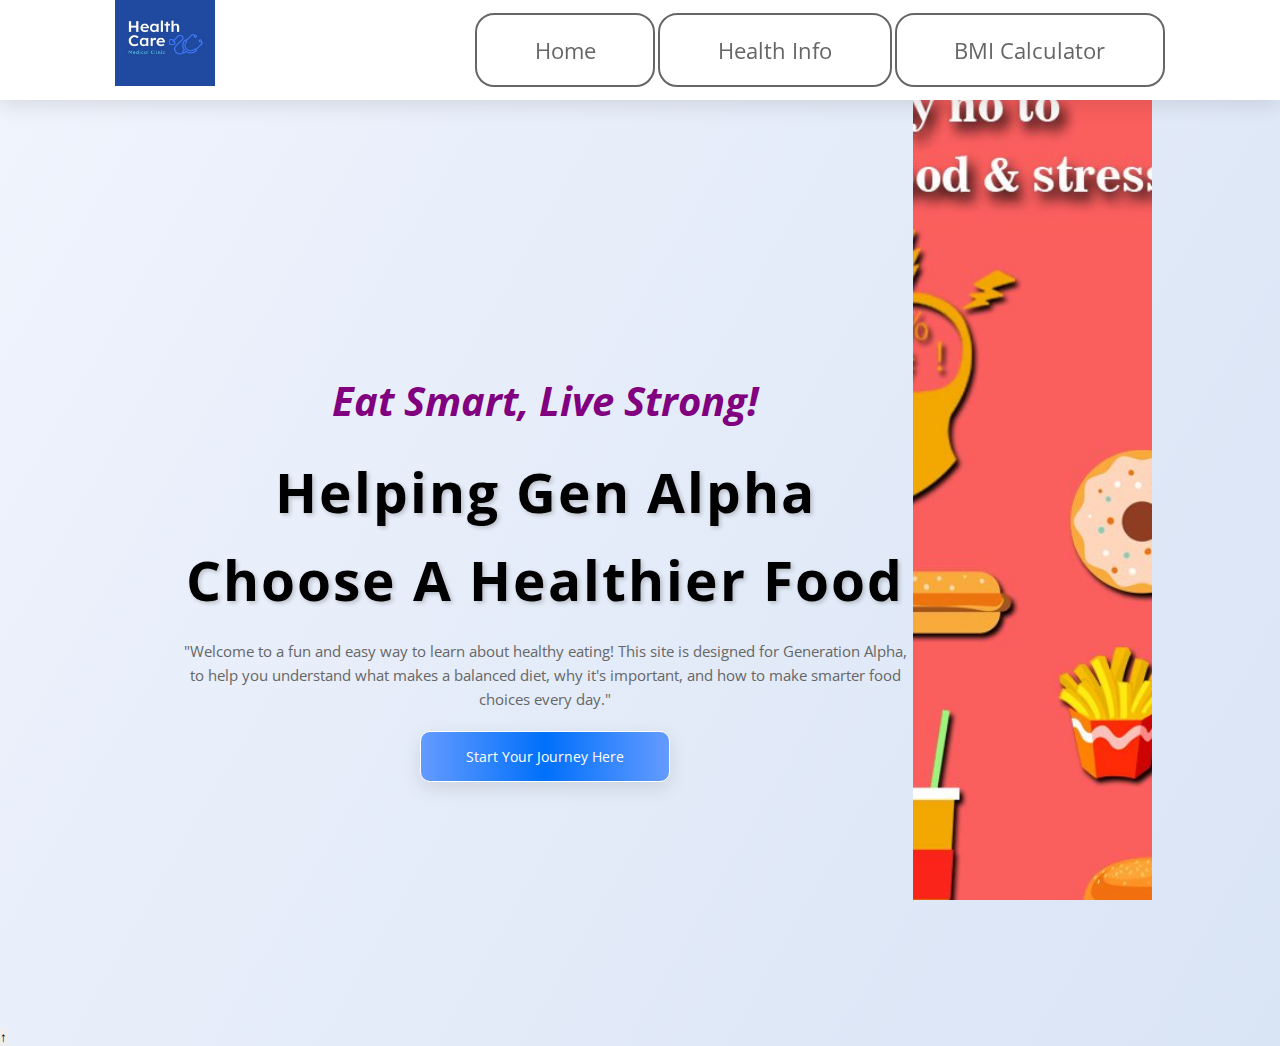
<file: index.html>
<!DOCTYPE html>
<html lang="en">
<head>
    <title>Home Page</title>
    <link href="https://fonts.googleapis.com/css2?family=Open+Sans:ital,wght@0,300..800;1,300..800&display=swap" rel="stylesheet">
    <link rel="stylesheet" type="text/css" href="Style.css">
</head>
<body>

<header class="header">
    <a href="#" class="logo">
        <img src="Doctor.jpg" alt="Doctor Logo - Health Website">
    </a>

    <nav class="headbar">
        <button onclick="location.href='index.html'">Home</button>
        <button onclick="location.href='HealthInfoPage.html'">Health Info</button>
        <button onclick="location.href='BMI.html'">BMI Calculator</button>
    </nav>
</header>

<section class="main">
    <div class="left">
        <h2>Eat Smart, Live Strong!</h2>
        <h1>Helping Gen Alpha Choose A Healthier Food</h1>
        <p>"Welcome to a fun and easy way to learn about healthy eating! This site is designed for Generation Alpha, to help you understand what makes a balanced diet, why it's important, and how to make smarter food choices every day."</p>
        <button>Start Your Journey Here</button>
    </div>

    <div class="right">
        <img src="Obesity.jpg" alt="Goodluck guys">
    </div>
</section>

<button class="scroll-to-top" onclick="window.scrollTo({top: 0, behavior: 'smooth'});">&#x2191;</button>

</body>
</html>
</file>
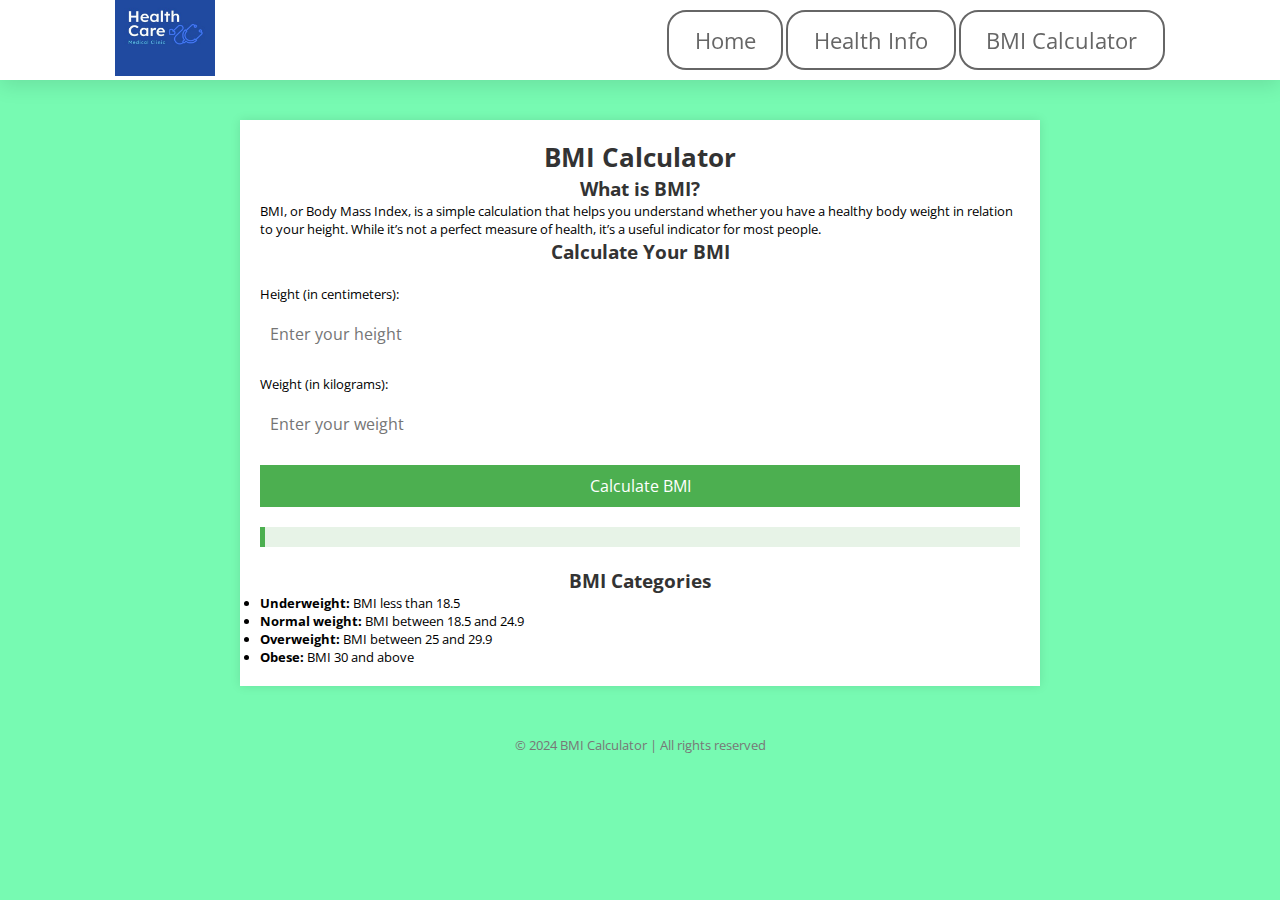
<file: BMI.html>
<!DOCTYPE html>
<html lang="en">
<head>
    <meta charset="UTF-8">
    <meta name="viewport" content="width=device-width, initial-scale=1.0">
    <title>BMI Calculator</title>
    <style>
        @import url('https://fonts.googleapis.com/css2?family=Open+Sans:ital,wght@0,300..800;1,300..800&display=swap');
        :root {
            --black: black;
            --purple: purple;
            --light-color: #666;
            --box-shadow: 0 .5rem 1.5rem rgba(0,0,0,.1);
        }

        * {
            font-family: 'Open Sans', sans-serif;
            margin: 0;
            padding: 0;
            box-sizing: border-box;
            border: none;
            outline: none;
            text-decoration: none;
            text-transform: none;
            transition: all .2s linear;
        }

        html {
            font-size: 80%;
            overflow-x: hidden;
            scroll-padding-top: 7rem;
            scroll-behavior: smooth;
        }

        body {
            background: #77fab2;
        }

        .header {
            height: 80px;
            position: fixed;
            top: 0;
            left: 0;
            right: 0;
            display: flex;
            align-items: center;
            justify-content: space-between;
            padding: 2rem 9%;
            background: #fff;
            z-index: 1000;
            box-shadow: var(--box-shadow);
        }

        .header .logo img {
            margin-top: -20px;
            height: 95px;
            width: 100px;
            display: inline-block;
        }

        
        .header .headbar a {
            font-size: 1.75rem;
            border-radius: 1.5rem;
            padding: 1rem 2rem; 
            color: var(--light-color);
            background: none;
            border: 2px solid var(--light-color);
            text-align: center;
            display: inline-block;
        }

        .header .headbar a:hover {
            color: #fff;
            background: linear-gradient(120deg,#FAB2ff 100%,#663399);
            border-color: transparent;
        }

        .container {
            max-width: 800px;
            margin: 120px auto 50px;
            padding: 20px;
            background-color: white;
            box-shadow: 0 0 10px rgba(0, 0, 0, 0.1);
        }

        h1, h2 {
            color: #333;
            text-align: center;
        }

        .form-group {
            margin: 20px 0;
        }

        label {
            display: block;
            margin-bottom: 5px;
        }

        input {
            width: 100%;
            padding: 10px;
            font-size: 16px;
            margin-top: 5px;
            box-sizing: border-box;
        }

        button {
            width: 100%;
            padding: 10px;
            background-color: #4CAF50;
            color: white;
            border: none;
            cursor: pointer;
            font-size: 16px;
        }

        .result {
            margin-top: 20px;
            padding: 10px;
            background-color: #e7f3e7;
            border-left: 5px solid #4CAF50;
        }

        .bmi-category {
            margin-top: 20px;
        }

        footer {
            margin-top: 50px;
            text-align: center;
            color: #777;
        }
    </style>
</head>
<body>

    <!-- Header -->
    <header class="header">
        <a href="#" class="logo">
            <img src="Doctor.jpg" alt="Doctor Logo">
        </a>

        <nav class="headbar">
            <a href="index.html">Home</a>
            <a href="HealthInfoPage.html">Health Info</a>
            <a href="BMI.html">BMI Calculator</a>
        </nav>
    </header>

    <!-- Main Content -->
    <div class="container">
        <h1>BMI Calculator</h1>

        <section>
            <h2>What is BMI?</h2>
            <p>BMI, or Body Mass Index, is a simple calculation that helps you understand whether you have a healthy body weight in relation to your height. While it’s not a perfect measure of health, it’s a useful indicator for most people.</p>
        </section>

        <!-- Calculator Form -->
        <section>
            <h2>Calculate Your BMI</h2>
            <div class="form-group">
                <label for="height">Height (in centimeters):</label>
                <input type="number" id="height" placeholder="Enter your height" required>
            </div>
            <div class="form-group">
                <label for="weight">Weight (in kilograms):</label>
                <input type="number" id="weight" placeholder="Enter your weight" required>
            </div>
            <button onclick="calculateBMI()">Calculate BMI</button>

            <div class="result" id="bmiResult"></div>
        </section>

        <!-- BMI Categories -->
        <section class="bmi-category">
            <h2>BMI Categories</h2>
            <ul>
                <li><strong>Underweight:</strong> BMI less than 18.5</li>
                <li><strong>Normal weight:</strong> BMI between 18.5 and 24.9</li>
                <li><strong>Overweight:</strong> BMI between 25 and 29.9</li>
                <li><strong>Obese:</strong> BMI 30 and above</li>
            </ul>
        </section>
    </div>

    <!-- Footer -->
    <footer>
        <p>&copy; 2024 BMI Calculator | All rights reserved</p>
    </footer>

    <!-- JavaScript for BMI Calculation -->
    <script>
        function calculateBMI() {
            // Get height and weight values
            var height = parseFloat(document.getElementById('height').value);
            var weight = parseFloat(document.getElementById('weight').value);

            // Calculate BMI
            if (height > 0 && weight > 0) {
                var bmi = weight / ((height / 100) * (height / 100));
                bmi = bmi.toFixed(2); // Round to 2 decimal places

                // Display result
                var result = "Your BMI is " + bmi + ". ";

                // Categorize the result
                if (bmi < 18.5) {
                    result += "You are underweight.";
                } else if (bmi >= 18.5 && bmi <= 24.9) {
                    result += "You are in the normal weight range.";
                } else if (bmi >= 25 && bmi <= 29.9) {
                    result += "You are overweight.";
                } else {
                    result += "You are in the obese category.";
                }

                document.getElementById('bmiResult').innerHTML = result;
            } else {
                document.getElementById('bmiResult').innerHTML = "Please enter valid height and weight.";
            }
        }
    </script>
</body>
</html>
</file>
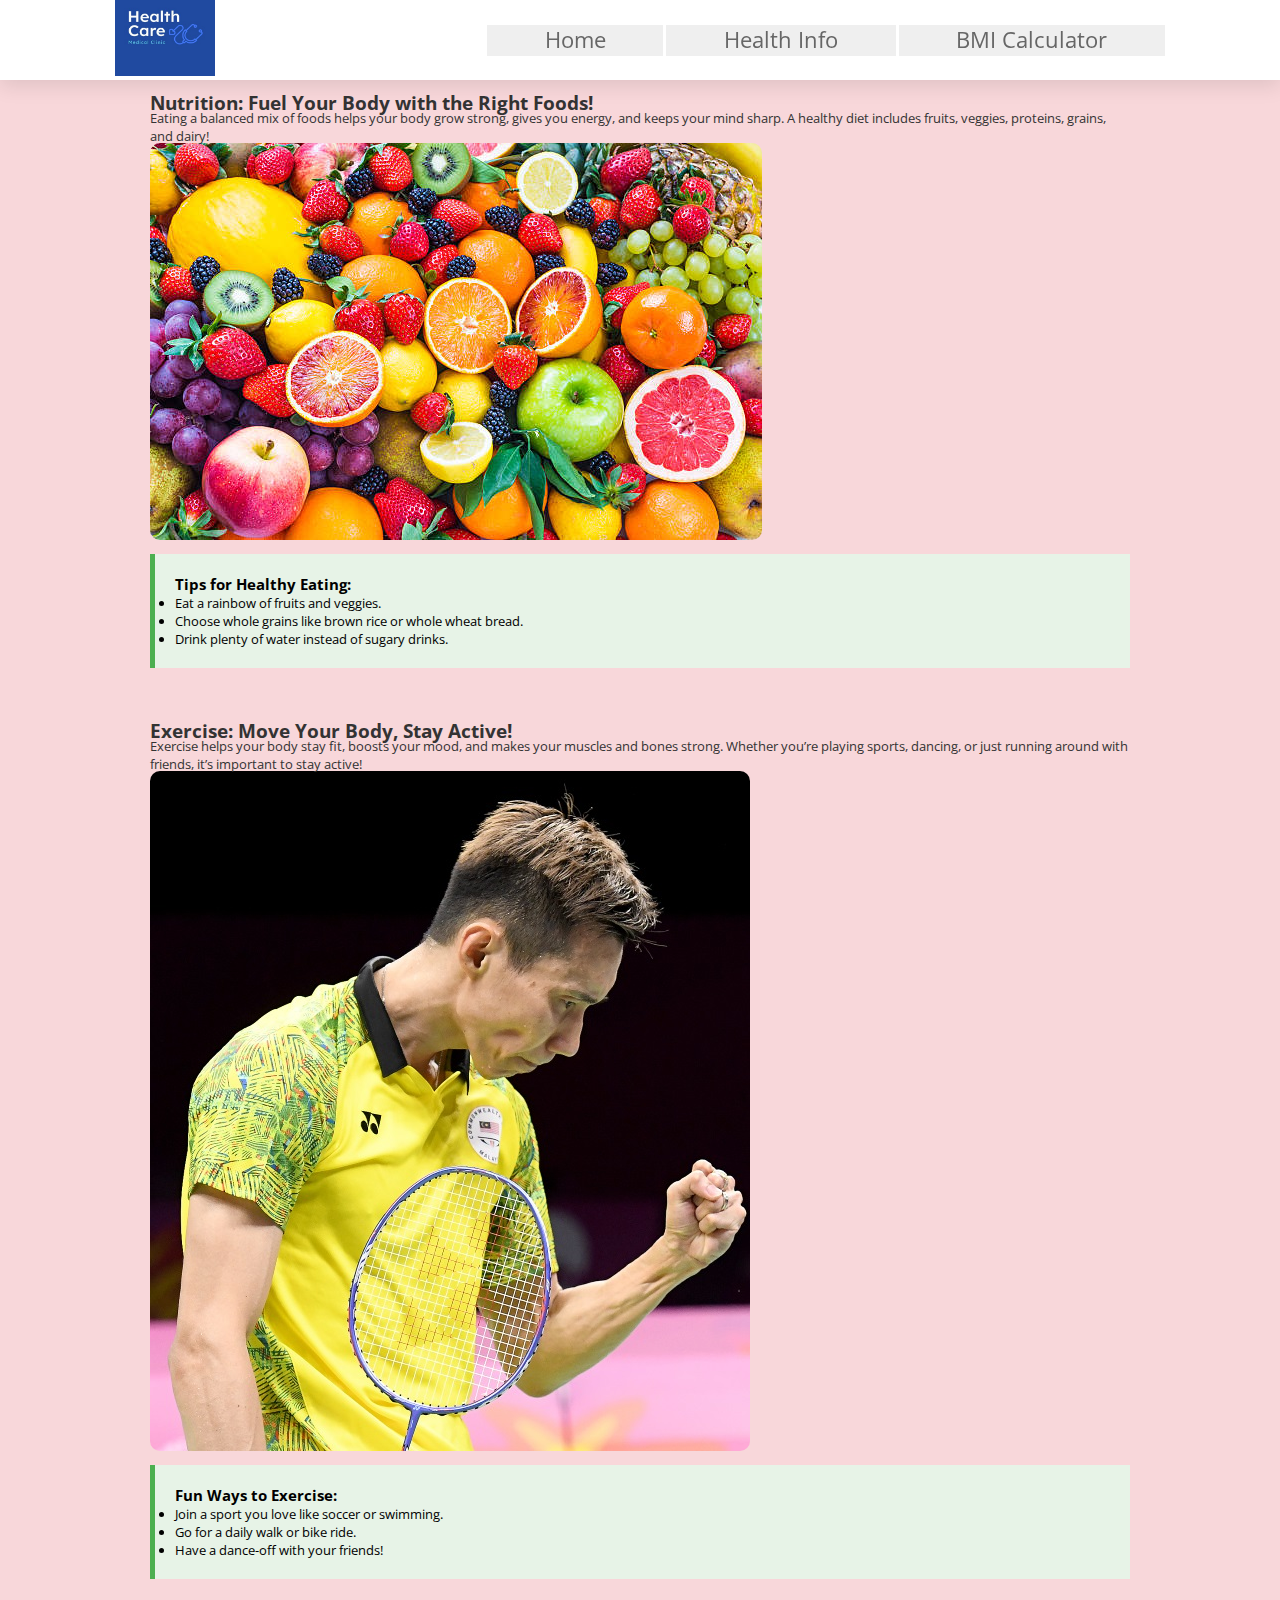
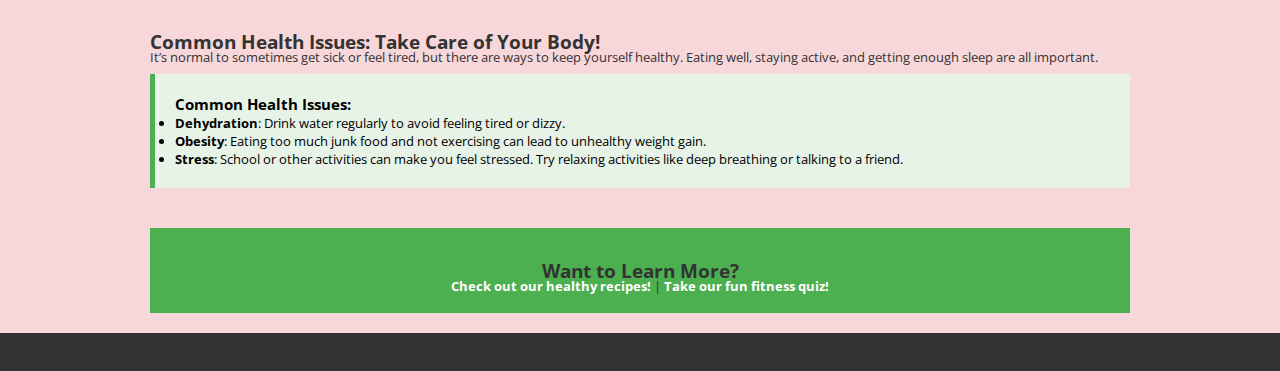
<file: HealthInfoPage.html>
<!DOCTYPE html>
<html lang="en">
<head>
    <meta charset="UTF-8">
    <meta name="viewport" content="width=device-width, initial-scale=1.0">
    <title>Staying Healthy: Nutrition, Exercise, and Wellness</title>
    <style>
    
    @import url('https://fonts.googleapis.com/css2?family=Open+Sans:ital,wght@0,300..800;1,300..800&display=swap');
:root{
    --black: black;
    --purple: purple;
    --light-color: #666;
    --box-shadow: 0 .5rem 1.5rem rgba(0,0,0,.1);
}

*{
    font-family: 'Open Sans', sans-serif;
    margin: 0;
    padding: 0;
    box-sizing: border-box;
    border: none;
    outline: none;
    text-decoration: none;
    text-transform: none;
    transition: all .2s linear;
}

html{
    font-size: 80%;
    overflow-x: hidden;
    scroll-padding-top: 7rem;
    scroll-behavior: smooth;
}
body{
    background: #f8d7da;
}

.header{
    height: 80px;
    position: fixed;
    top: 0;
    left: 0;
    right: 0;
    display: flex;
    align-items: center;
    justify-content: space-between;
    padding: 2rem 9%;
    background: #fff;
    z-index: 1000;
    box-shadow: var(--box-shadow);
}

.header .logo img{
    margin-top: -20px;
    height: 95px;
    width: 100px;
    display: inline-block;
}

.header .headbar a{
    font-size: 1.75rem;
    border-radius: 1.5rem;
    padding: 1.5rem 4.5rem;
    color: var(--light-color);
}

.header .headbar a:hover{
    color: #fff;
    background: linear-gradient(120deg,#FAB2ff 100%,#663399);
}

        .container {
            max-width: 1000px;
            margin: 0 auto;
            padding: 10px;
            transform: translateY(30px);


        }

        h2 {
            transform: translateY(9px);
            color: #333;
        }

        p {
            transform: translateY(2px);
            color: #333;
        }

        .section {
            margin: 40px 0;
        }

        .section img {
            max-width: 100%;
            height: auto;
            border-radius: 10px;
        }

        .tips {
            background-color: #e7f3e7;
            padding: 20px;
            border-left: 5px solid #4CAF50;
            margin-top: 10px;
        }

        .cta {
            background-color: #4CAF50;
            color: white;
            padding: 20px;
            text-align: center;
            margin-top: 40px;
        }

        .cta a {
            color: white;
            text-decoration: none;
            font-weight: bold;
        }

        footer {
            background-color: #333;
            color: white;
            text-align: center;
            padding: 10px;
            margin-top: 40px;
        }
    </style>
</head>
<body>


<header class="header">
        <a href="#" class="logo">
            <img src="Doctor.jpg" alt="Doctor Logo">
        </a>
    
        <nav class="headbar">
            <button><a href="index.html">Home</a></button>
            <button><a href="HealthInfoPage.html">Health Info</a></button>
            <button><a href="BMI.html">BMI Calculator</a></button>
        </nav>
</header>

<div class="container">

    <!-- Nutrition Section -->
    <section class="section">



        <h2>Nutrition: Fuel Your Body with the Right Foods!</h2>
        <p>Eating a balanced mix of foods helps your body grow strong, gives you energy, and keeps your mind sharp. A healthy diet includes fruits, veggies, proteins, grains, and dairy!</p>
        <img src="Fruit.jpg" alt="Balanced Diet">
        <div class="tips">
            <h3>Tips for Healthy Eating:</h3>
            <ul>
                <li>Eat a rainbow of fruits and veggies.</li>
                <li>Choose whole grains like brown rice or whole wheat bread.</li>
                <li>Drink plenty of water instead of sugary drinks.</li>
            </ul>
        </div>
    </section>

    <!-- Exercise Section -->
    <section class="section">
        <h2>Exercise: Move Your Body, Stay Active!</h2>
        <p>Exercise helps your body stay fit, boosts your mood, and makes your muscles and bones strong. Whether you’re playing sports, dancing, or just running around with friends, it’s important to stay active!</p>
        <img src="LeeChongWei.jpg" alt="Exercise">
        <div class="tips">
            <h3>Fun Ways to Exercise:</h3>
            <ul>
                <li>Join a sport you love like soccer or swimming.</li>
                <li>Go for a daily walk or bike ride.</li>
                <li>Have a dance-off with your friends!</li>
            </ul>
        </div>
    </section>

    <!-- Common Health Issues Section -->
    <section class="section">
        <h2>Common Health Issues: Take Care of Your Body!</h2>
        <p>It’s normal to sometimes get sick or feel tired, but there are ways to keep yourself healthy. Eating well, staying active, and getting enough sleep are all important.</p>
        <div class="tips">
            <h3>Common Health Issues:</h3>
            <ul>
                <li><strong>Dehydration</strong>: Drink water regularly to avoid feeling tired or dizzy.</li>
                <li><strong>Obesity</strong>: Eating too much junk food and not exercising can lead to unhealthy weight gain.</li>
                <li><strong>Stress</strong>: School or other activities can make you feel stressed. Try relaxing activities like deep breathing or talking to a friend.</li>
            </ul>
        </div>
    </section>

    <!-- Call to Action -->
    <div class="cta">
        <h2>Want to Learn More?</h2>
        <p><a href="#">Check out our healthy recipes!</a> | <a href="#">Take our fun fitness quiz!</a></p>
    </div>

</div>

<!-- Footer -->
<footer>
    <p>&copy; 2024 Staying Healthy Website | All rights reserved</p>
</footer>

</body>
</html>
</file>
<file: Style.css>
@import url('https://fonts.googleapis.com/css2?family=Open+Sans:ital,wght@0,300..800;1,300..800&display=swap');

:root {
    --black: black;
    --purple: purple;
    --light-color: #666;
    --box-shadow: 0 .5rem 1.5rem rgba(0,0,0,.1);
}

* {
    font-family: 'Open Sans', sans-serif;
    margin: 0;
    padding: 0;
    box-sizing: border-box;
    border: none;
    outline: none;
    text-decoration: none;
    text-transform: none;
    transition: all .2s linear;
}

html {
    font-size: 80%;
    overflow-x: hidden;
    scroll-padding-top: 7rem;
    scroll-behavior: smooth;
}

body {
    background: linear-gradient(120deg, #f0f4fd, #d9e4f5);
}

.header {
    height: 100px;
    position: fixed;
    top: 0;
    left: 0;
    right: 0;
    display: flex;
    align-items: center;
    justify-content: space-between;
    padding: 2rem 9%;
    background: #fff;
    z-index: 1000;
    box-shadow: var(--box-shadow);
}

.header .logo img {
    margin-top: -20px;
    height: 95px;
    width: 100px;
    display: inline-block;
}

.header .headbar button {
    font-size: 1.75rem;
    border-radius: 1.5rem;
    padding: 1.5rem 4.5rem;
    color: var(--light-color);
    background: none;
    border: 2px solid var(--light-color);
}

.header .headbar button:hover {
    color: #fff;
    background: linear-gradient(120deg, #c3b2ff 100%, #663399);
    box-shadow: 0 .8rem 2rem rgba(0,0,0,.2);
    transform: translateY(-2px);
}

.header .scroll-to-top {
    position: fixed;
    bottom: 20px;
    right: 20px;
    padding: 10px 15px;
    background-color: #649bff;
    color: #fff;
    font-size: 24px;
    border-radius: 50%;
    box-shadow: var(--box-shadow);
    cursor: pointer;
    display: none;
}

.header .scroll-to-top:hover {
    background-color: #0070fa;
}

.main {
    width: 100%;
    display: flex;
    align-items: center;
    justify-content: space-between;
    padding: 5% 10%;
}

.main .left {
    padding-left: 50px;
    text-align: center;
    line-height: 1.6;
}

.main .left h2 {
    padding-top: 10%;
    font-size: 40px;
    text-transform: capitalize;
    margin-top: 50px;
    font-style: italic;
    color: var(--purple);
}

.main .left h1 {
    font-size: 55px;
    text-transform: capitalize;
    font-weight: 700;
    margin: 15px 0;
    letter-spacing: 2px;
    text-shadow: 2px 2px 4px rgba(0, 0, 0, 0.2);
}

.main .left p {
    margin-bottom: 20px;
    font-size: 15px;
    color: var(--light-color);
}

.main .left button {
    padding: 15px 45px;
    text-align: center;
    font-size: 14px;
    color: #fff;
    border: 1px solid;
    box-shadow: var(--box-shadow);
    background-image: linear-gradient(to right, #649bff, #0070fa, #649bff);
    border-radius: 10px;
}

.main .left button:hover {
    transform: scale(1.1);
    box-shadow: 0 .8rem 2rem rgba(0,0,0,.2);
    background-image: linear-gradient(to right, #0070fa, #649bff, #0070fa);
}

.main .right {
    width: 50%;
    background-image: url('Obesity.jpg');
    background-attachment: fixed;
    background-size: cover;
    background-position: center;
    height: 100vh;
    display: inline-block;
}

.main .right img {
    display: none; 
}

@keyframes fadeInUp {
    from {
        opacity: 0;
        transform: translateY(20px);
    }
    to {
        opacity: 1;
        transform: translateY(0);
    }
}

.main .left h1,
.main .left h2 {
    animation: fadeInUp 1s ease-in-out;
}

@media (max-width: 768px) {
    .main {
        flex-direction: column;
        padding: 5% 2%;
    }

    .main .right,
    .main .left {
        width: 100%;
        text-align: center;
        padding: 20px;
    }

    .header .logo img {
        height: 75px;
        width: 80px;
    }

    .main .left h1 {
        font-size: 40px;
    }

    .main .left h2 {
        font-size: 30px;
    }
}
</file>
